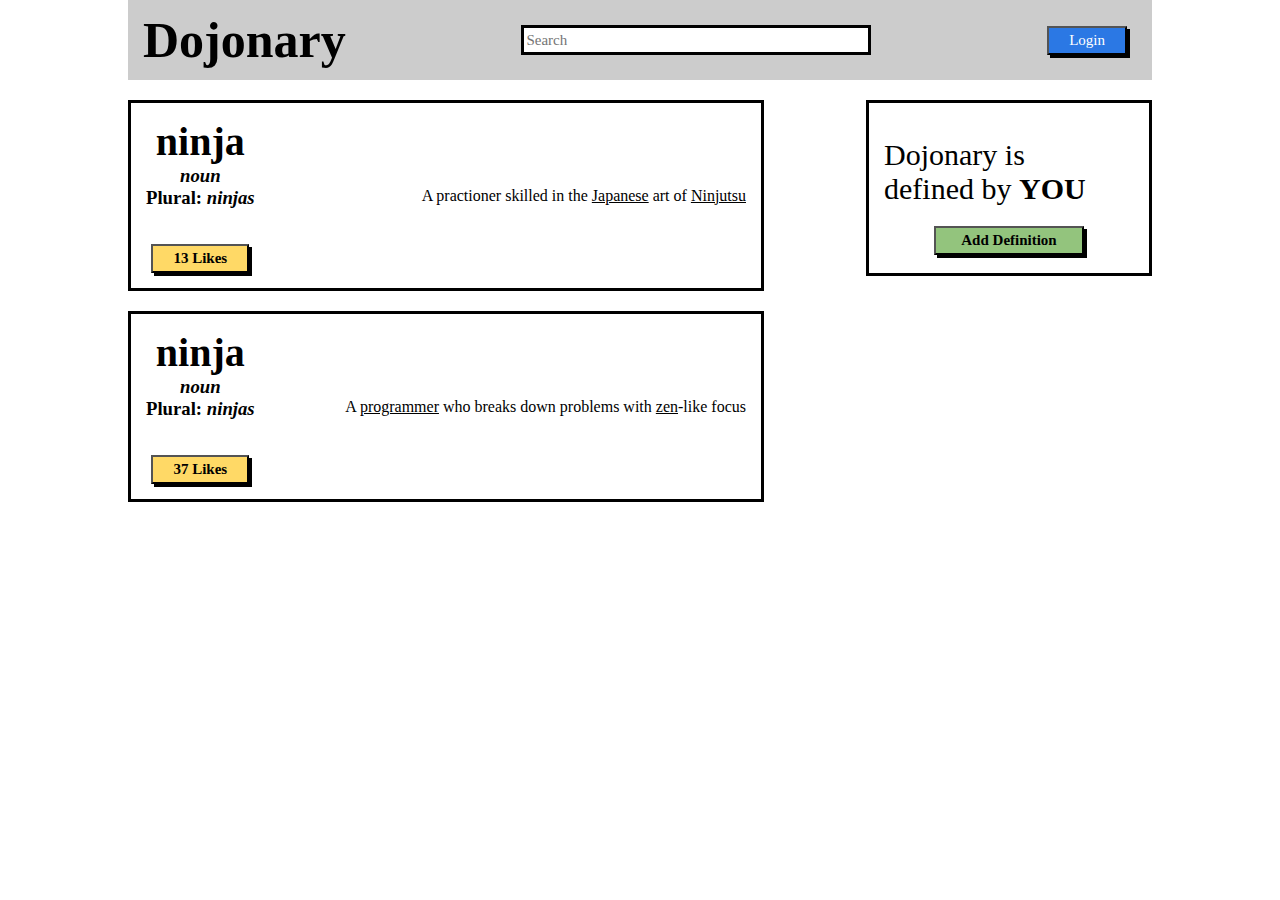
<file: 1. Evento onclick/index.html>
<!DOCTYPE html>
<html lang="en">

<head>
    <meta charset="UTF-8">
    <meta name="viewport" content="width=device-width, initial-scale=1.0">
    <link rel="stylesheet" href="style.css">
    <link rel="preconnect" href="https://fonts.googleapis.com">
    <link rel="preconnect" href="https://fonts.gstatic.com" crossorigin>
    <link href="https://fonts.googleapis.com/css2?family=Roboto:wght@300&display=swap" rel="stylesheet">
    <title>Dojonary</title>
</head>

<body>
    <div id="searchBar">
        <h1 class="searchBarTitle">Dojonary</h1>
        <form>
            <label for="search"></label>
            <input type="search" id="search" name="search" placeholder="Search">
        </form>
        <button type="button" id="loginBtn" onclick="logOut()">Login</button>
    </div>
    <div id="mainPage">
        <div id="column1">
            <div class="definition">
                <div class="pronunAndLikes">
                    <div class="pronunAndLikesContainer">
                        <div class="pronunciation">
                            <h3 class="singular">ninja</h3>
                            <h3 class="fonic">noun</h3>
                            <h3 class="plural">Plural: <i>ninjas</i></h3>
                            <button type="button" class="likesBtn" onclick="likesClick()"><span class="numberLikes">13</span> Likes</button>
                        </div>
                        <div class="definition">A practioner skilled in the <ins>Japanese</ins> art of
                            <ins>Ninjutsu</ins></div>
                    </div>
                </div>
            </div>
            <div class="definition">
                <div class="pronunAndLikes">
                    <div class="pronunAndLikesContainer">
                        <div class="pronunciation">
                            <h3 class="singular">ninja</h3>
                            <h3 class="fonic">noun</h3>
                            <h3 class="plural">Plural: <i>ninjas</i></h3>
                            <button type="button" class="likesBtn" onclick="likesClick()"><span class="numberLikes">37</span> Likes</button>
                        </div>
                        <div class="definition">A <ins>programmer</ins> who breaks down problems with
                            <ins>zen</ins>-like focus</div>
                    </div>
                </div>
            </div>
        </div>
        <div id="column2">
            <div class="addWord">
                <div class="message">Dojonary is <br> defined by <strong>YOU</strong></div>
                <div class="removeAddDefBtnContainer">
                    <button type="button" class="addDefinitionBtn" onclick="removeAddDefBtn()">Add Definition</button>
                </div>
            </div>
        </div>
    </div>
    <script type="text/javascript" src="./script.js"></script>
</body>

</html>
</file>
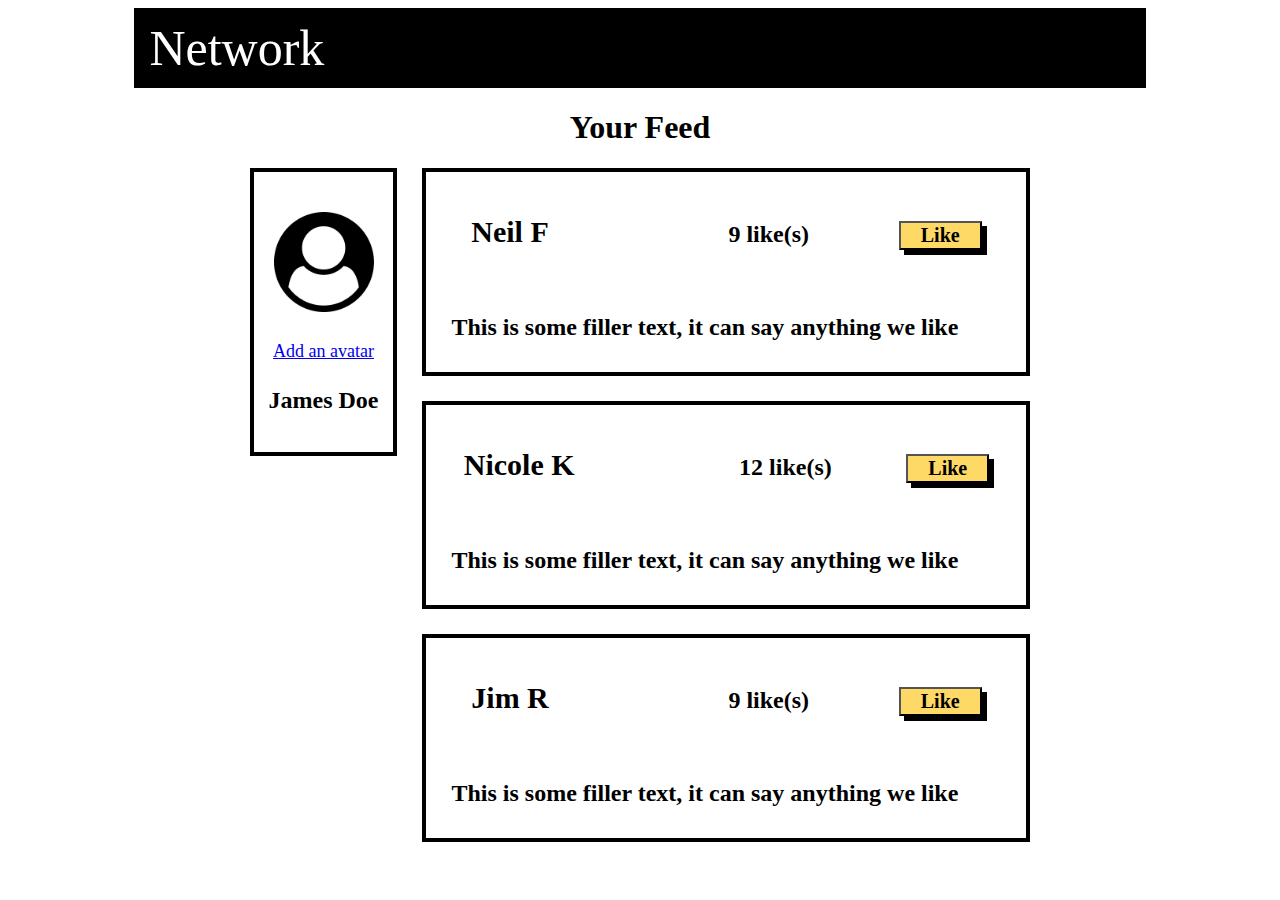
<file: 3. Me gusta “me gusta”/index.html>
<!DOCTYPE html>
<html lang="en">
<head>
    <meta charset="UTF-8">
    <meta name="viewport" content="width=device-width, initial-scale=1.0">
    <link rel="stylesheet" href="css/style.css">
    <link rel="preconnect" href="https://fonts.googleapis.com">
    <link rel="preconnect" href="https://fonts.gstatic.com" crossorigin>
    <link href="https://fonts.googleapis.com/css2?family=Roboto:wght@300&display=swap" rel="stylesheet">
    <title>Me gusta</title>
</head>
<body>
    <div id="bar">
        <h1 class="barTitle">Network</h1>
    </div>
    <h1 class="pageTitle">Your Feed</h1>
    <div class="mainPage">
        <div class="userAvatar">
            <div class="picContainer">
                <img class="userPic" src="img/user-circle.png" alt="User profile picture">
            </div>
            <a class="link" href="url">Add an avatar</a>
            <h2 class="userName">James Doe</h2>
        </div>
        <div class="messages">
            <div id="neil" class="likesContainer">
                <div class="row1">
                    <h1 class="user">Neil F</h1>
                    <h2 class="likes"><span class="likesNumber">9</span> like(s)</h2>
                    <div class="likeBtnContainer">
                        <button type="button" class="likeBtn" onclick="addLike('neil')">Like</button>
                    </div>
                </div>
                <div class="row2">
                    <h1 class="meesage">This is some filler text, it can say anything we like</h1>
                </div>
            </div>
            <div id="nicole" class="likesContainer">
                <div class="row1">
                    <h1 class="user">Nicole K</h1>
                    <h2 class="likes"><span class="likesNumber">12</span> like(s)</h2>
                    <div class="likeBtnContainer">
                        <button type="button" class="likeBtn" onclick="addLike('nicole')">Like</button>
                    </div>
                </div>
                <div class="row2">
                    <h1 class="meesage">This is some filler text, it can say anything we like</h1>
                </div>
            </div>
            <div id="jim" class="likesContainer">
                <div class="row1">
                    <h1 class="user">Jim R</h1>
                    <h2 class="likes"><span class="likesNumber">9</span> like(s)</h2>
                    <div class="likeBtnContainer">
                        <button type="button" class="likeBtn" onclick="addLike('jim')">Like</button>
                    </div>
                </div>
                <div class="row2">
                    <h1 class="meesage">This is some filler text, it can say anything we like</h1>
                </div>
            </div>
        </div>
    </div>
    <script src="script.js"></script>
</body>
</html>
</file>
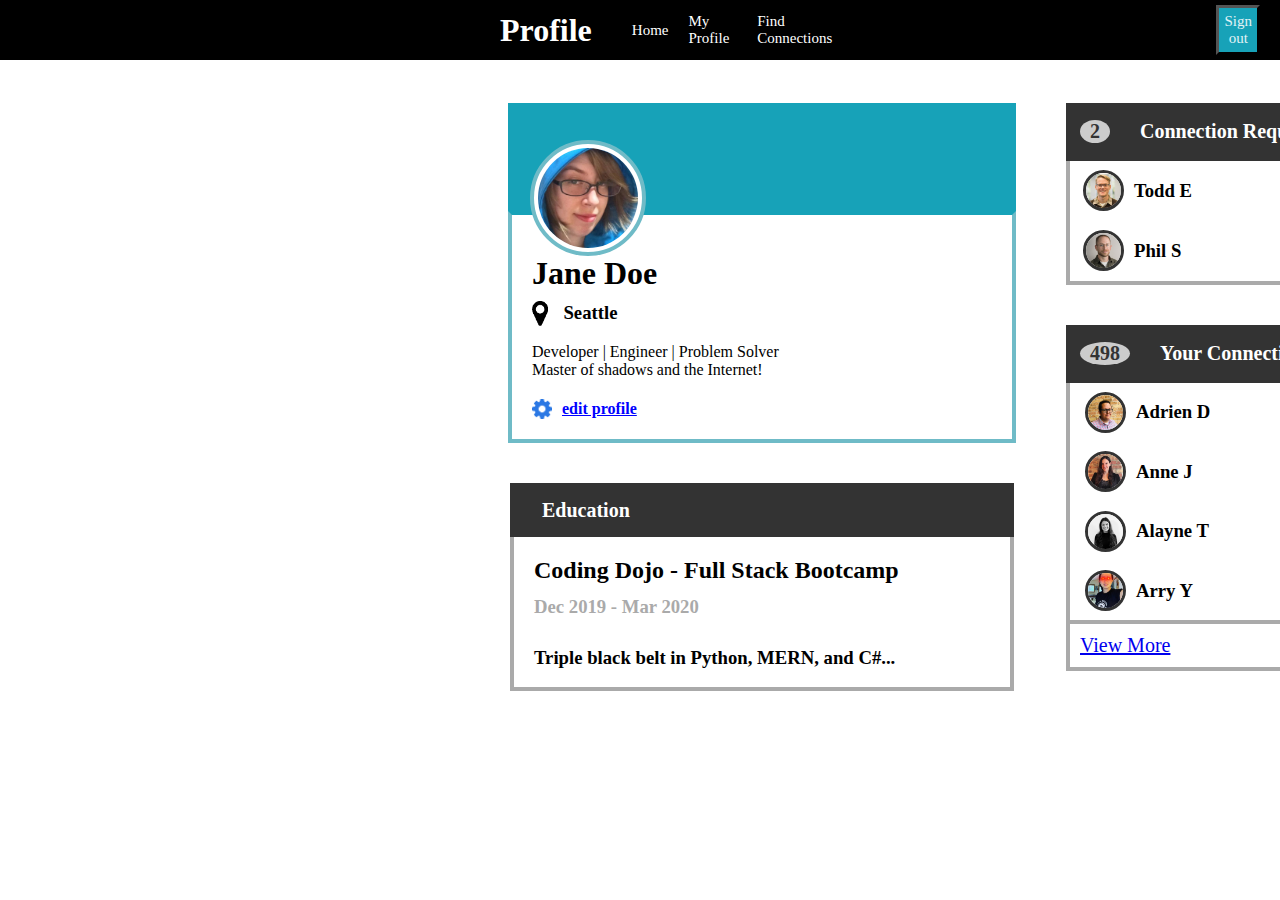
<file: 4. Hacer conexiones/index.html>
<!DOCTYPE html>
<html lang="en">

<head>
    <meta charset="UTF-8">
    <meta name="viewport" content="width=device-width, initial-scale=1.0">
    <link rel="stylesheet" href="css/style.css">
    <title>Profile</title>
</head>

<body>
    <div id="navBar">
        <h1 class="navTitle">Profile</h1>
        <ul class="navLinks">
            <li><a href="#" class="navTitles">Home</a></li>
            <li><a href="#" class="navTitles">My Profile</a></li>
            <li><a href="#" class="navTitles">Find Connections</a></li>
            <li><button class="signOutBtn">Sign out</button></li>
        </ul>
    </div>
    <div id="mainWindow">
        <div id="column1">
            <div id="userCard">
                <div class="topUserCardContainer">
                    <header class="topUserCard"></header>
                    <div class="profilePicContainer">
                        <img class="profilePic" src="img/jane-m.jpg" alt="Profile picture">
                    </div>
                </div>
                <main class="userProfile">
                    <h1 class="name">Jane Doe</h1>
                    <div class="location">
                        <img class="mapMarker" src="img/map-marker.png" alt="Map Marker">
                        <h3 class="city">Seattle</h3>
                    </div>
                    <div>
                        Developer | Engineer | Problem Solver
                        <br>
                        Master of shadows and the Internet!
                    </div>
                    <footer>
                        <img class="gear" src="img/gear.png" alt="Settings Icon">
                        <h4 class="editProfile" onclick="editProfile()">edit profile</h4>
                    </footer>
                </main>
            </div>
            <div id="education">
                <div class="topEducation">
                    <h1 class="titles1">Education</h1>
                </div>
                <div class="mainEducation">
                    <h2 class="info1">Coding Dojo - Full Stack Bootcamp</h2>
                    <h3 class="info2">Dec 2019 - Mar 2020</h3>
                    <h3 class="info3">Triple black belt in Python, MERN, and C#...</h3>
                </div>
            </div>
        </div>
        <div id="column2">
            <div id="sideNav">
                <div class="connectionReq">
                    <div class="topConnec1">
                        <h1 class="bubbleNumber1">2</h1>
                        <h1 class="titles1">Connection Requests</h1>
                    </div>
                    <div class="userRequestsContainer">
                        <div class="userRequest">
                            <img class="friendPic" src="img/todd-s.jpg" alt="Todd's Picture">
                            <h3>Todd E</h3>
                            <div class="requestBtns">
                                <button class="acceptBtn" onclick="acceptRequest()"></button>
                                <button class="denyBtn" onclick="denyRequest()"></button>
                            </div>
                        </div>
                        <div class="userRequest">
                            <img class="friendPic" src="img/phil-s.jpg" alt="Phil's Picture">
                            <h3>Phil S</h3>
                            <div class="requestBtns">
                                <button class="acceptBtn" onclick="acceptRequest()"></button>
                                <button class="denyBtn" onclick="denyRequest()"></button>
                            </div>
                        </div>
                    </div>
                </div>
                <div id="connections">
                    <div class="topConnec2">
                        <h1 class="bubbleNumber2">498</h1>
                        <h1 class="titles1">Your Connections</h1>
                    </div>
                    <div class="userFriends">
                        <div class="friend">
                            <img class="friendPic" src="img/adrien-s.jpg" alt="Adrien's Picture">
                            <h3>Adrien D</h3>
                        </div>
                        <div class="friend">
                            <img class="friendPic" src="img/anne-s.jpg" alt="Anne's Picture">
                            <h3>Anne J</h3>
                        </div>
                        <div class="friend">
                            <img class="friendPic" src="img/alayne-s.jpg" alt="Alayne's Picture">
                            <h3>Alayne T</h3>
                        </div>
                        <div class="friend">
                            <img class="friendPic" src="img/arry-s.jpg" alt="Arry's Picture">
                            <h3>Arry Y</h3>
                        </div>
                        <div class="expand">
                            <a href="#" class="expandLink">View More</a>
                        </div>
                    </div>
                </div>
            </div>
        </div>
    </div>
    <script src="script.js"></script>
</body>

</html>
</file>
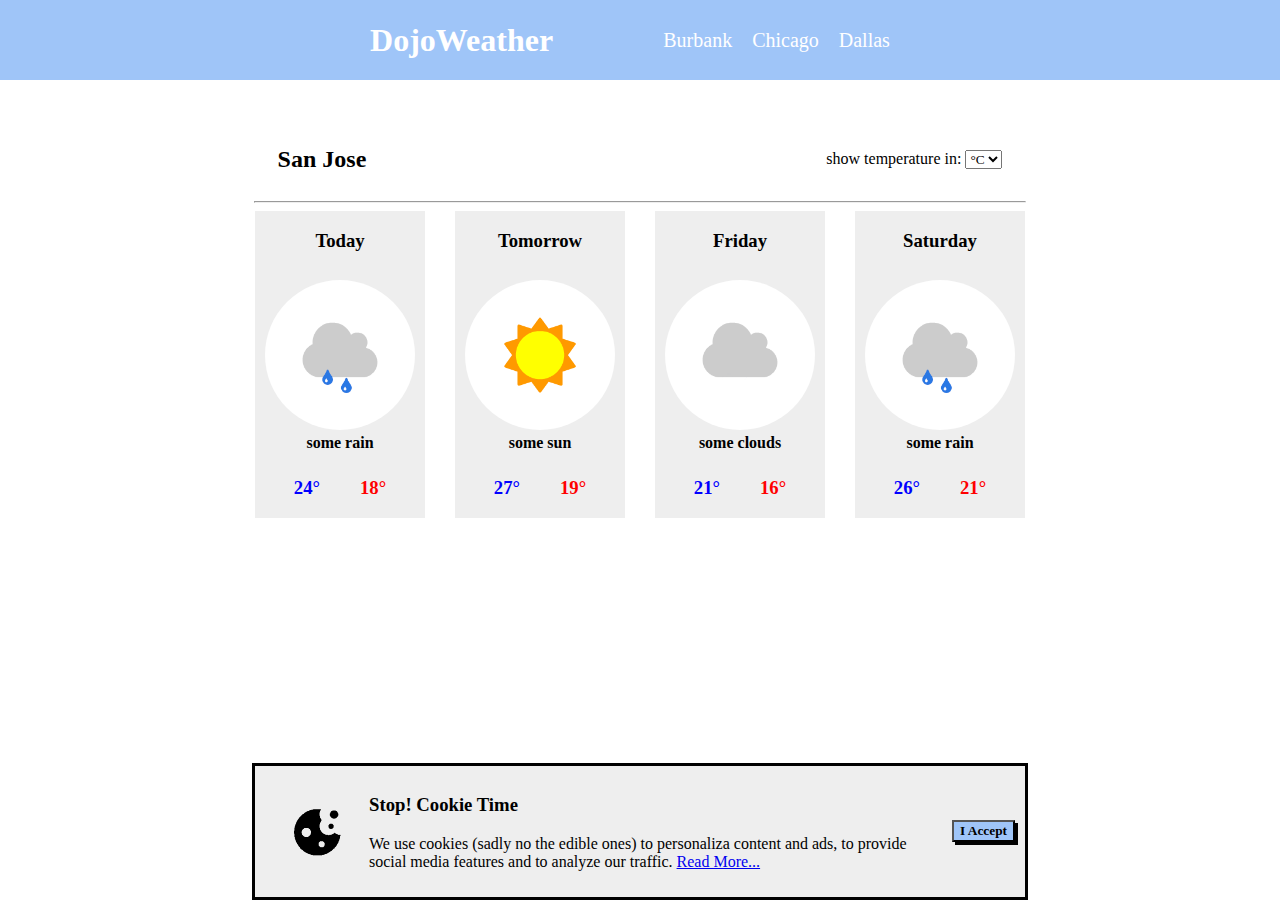
<file: 5. TiempoDojo/index.html>
<!DOCTYPE html>
<html lang="en">

<head>
    <meta charset="UTF-8">
    <meta name="viewport" content="width=device-width, initial-scale=1.0">
    <link rel="preconnect" href="https://fonts.googleapis.com">
    <link rel="preconnect" href="https://fonts.gstatic.com" crossorigin>
    <link href="https://fonts.googleapis.com/css2?family=Roboto:wght@300&display=swap" rel="stylesheet">
    <link rel="stylesheet" href="css/style.css">
    <title>Weather Forecast</title>
</head>

<body>
    <div class="mainPage">
        <header>
            <div id="navBar">
                <h1 class="navTitle">DojoWeather</h1>
                <ul class="navLinks">
                    <li><a href="#" class="navTitles" onclick="loadingAlert()">Burbank</a></li>
                    <li><a href="#" class="navTitles" onclick="loadingAlert()">Chicago</a></li>
                    <li><a href="#" class="navTitles" onclick="loadingAlert()">Dallas</a></li>
                </ul>
            </div>
        </header>
        <hr>
        <div class="top">
            <div class="cityContainer">
                <h2 class="city">San Jose</h2>
            </div>
            <form>
                <label>show temperature in:</label>
                <select id="units">
                    <option value="celsius">°C</option>
                    <option value="fahrenheit">°F</option>
                </select>
            </form>
        </div>
        <hr style="width: 770px">
        <div class="row">
            <div class="dayWeather">
                <h3 class="day">Today</h3>
                <div class="imgContainer">
                    <img class="img" src="img/some_rain.png" alt="some rain">
                </div>
                <h4 class="weather">some rain</h4>
                <div class="temperature">
                    <h3 class="blue"><span class="number" dataCelsius="24">24</span>°</>
                    <h3 class="red"><span class="number" dataCelsius="18">18</span>°</h3>
                </div>
            </div>
            <div class="dayWeather">
                <h3 class="day">Tomorrow</h3>
                <div class="imgContainer">
                    <img class="img" src="img/some_sun.png" alt="some sun">
                </div>
                <h4 class="weather">some sun</h4>
                <div class="temperature">
                    <h3 class="blue"><span class="number" dataCelsius="27">27</span>°</h3>
                    <h3 class="red"><span class="number" dataCelsius="19">19</span>°</h3>
                </div>
            </div>
            <div class="dayWeather">
                <h3 class="day">Friday</h3>
                <div class="imgContainer">
                    <img class="img" src="img/some_clouds.png" alt="some clouds">
                </div>
                <h4 class="weather">some clouds</h4>
                <div class="temperature">
                    <h3 class="blue"><span class="number" dataCelsius="21">21</span>°</h3>
                    <h3 class="red"><span class="number" dataCelsius="16">16</span>°</h3>
                </div>
            </div>
            <div class="dayWeather">
                <h3 class="day">Saturday</h3>
                <div class="imgContainer">
                    <img class="img" src="img/some_rain.png" alt="some rain">
                </div>
                <h4 class="weather">some rain</h4>
                <div class="temperature">
                    <h3 class="blue"><span class="number" dataCelsius="26">26</span>°</h3>
                    <h3 class="red"><span class="number" dataCelsius="21">21</span>°</h3>
                </div>
            </div>
        </div>
        <footer>
            <div class="cookiesContainer">
                <img class="cookiePic" src="img/cookie.png" alt="cookie picture">
                <div class="text">
                    <h3>Stop! Cookie Time</h3>
                    <p>We use cookies (sadly no the edible ones) to personaliza content and ads, to provide social media features and to analyze our traffic. <a href="url">Read More...</a></p>
                </div>
                <div class="btnContainer">
                    <button class="acceptBtn" onclick="removeWindow()">I Accept</button>
                </div>
            </div>
        </footer>
    </div>
    <script src="script.js"></script>
</body>

</html>
</file>
<file: 1. Evento onclick/style.css>
* {
    font-family: 'Comic Neue', cursive;
}

body {
    margin: 0;
    padding: 0;
}

#searchBar {
    display: inline-flex;
    justify-content: space-between;
    align-items: center;
    margin-left: 10%;
    background-color: #cccccc;
    width: 80%;
    height: 80px;
}

.searchBarTitle {
    margin-left: 15px;
    font-size: 50px;
}

#search {
    width: 350px;
    height: 30px;
    border: 3px solid black;
    font-size: 15px;
}

#loginBtn {
    background-color: #2b78e4;
    box-shadow: 3px 3px black;
    color: white;
    padding: 4px 20px;
    font-size: 15px;
    margin-right: 25px;
}

#mainPage {
    display: flex;
    justify-content: space-between;
    width: 80%;
    margin: 0 auto;
}

#column1 {
    display: flex;
    flex-direction: column;
}

.pronunAndLikesContainer {
    display: flex;
    align-items: center;
    justify-content: space-between;
}

.pronunAndLikes {
    padding: 15px;
    margin-top: 20px;
    width: 600px;
    border: 3px solid black;
}

.pronunciation {
    text-align: center;
  }
  
.pronunciation h3 {
    margin: 0;
  }

.singular {
    font-size: 40px;
}

.fonic {
    font-style: oblique;
}

.likesBtn {
    background-color: #ffd966;
    box-shadow: 3px 3px black;
    color: black;
    padding: 4px 20px;
    font-size: 15px;
    font-weight: 600;
    margin-top: 35px;
}

#column2 {
    display: flex;
    flex-direction: column;
}

.addWord {
    padding: 15px;
    margin-top: 20px;
    font-size: 30px;
    width: 250px;
    height: 140px;
    border: 3px solid black;
    display: flex;
    flex-direction: column;
    justify-content: space-around;
}

.message {
    margin-top: 20px;
}

.removeAddDefBtnContainer {
    display: flex;
    justify-content: space-around;
    margin-top: 20px;
    margin-bottom: 25px;
}

.addDefinitionBtn {
    width: 150px;
    background-color: #93c47d;
    box-shadow: 3px 3px black;
    color: black;
    padding: 4px 20px;
    font-size: 15px;
    font-weight: 600;
}
</file>
<file: 3. Me gusta “me gusta”/css/style.css>
* {
    font-family: 'Comic Neue', cursive;
}

#bar {
    display: inline-flex;
    justify-content: space-between;
    align-items: center;
    margin-left: 10%;
    background-color: black;
    width: 80%;
    height: 80px;
}

.barTitle {
    font-size: 50px;
    font-weight: lighter;
    color: white;
    margin-left: 15px;
}

.pageTitle {
    text-align: center;

}

.mainPage {
    display: flex;
    flex-direction: row;
    justify-content: center;
}

.userAvatar {
    height: 250px;
    padding: 15px;
    border: 4px solid black;
    display: flex;
    flex-direction: column;
    align-items: center;
    margin-right: 25px;
}

.userPic {
    width: 100px;
    height: 100px;
}

.userPic, .link, .userName {
    margin-top: 25px;
}

.link {
    font-size: large;
}

.messages {
    display: flex;
    flex-direction: column;
}

.likesContainer {
    width: 600px;
    height: 200px;
    border: 4px solid black;
    margin-bottom: 25px;
    display: flex;
    flex-direction: column;
    justify-content: space-around;
}

.row1 {
    display: flex;
    flex-direction: row;
    justify-content: space-around;
    align-items: baseline;
}

.user {
    font-size: 30px;
    font-weight: l;
}

.likes {
    padding-left: 90px;
}

.row2 {
    padding-left: 25px;
    font-size: 12px;
    align-items: center;
}



.likeBtn {
    background-color: #ffd966;
    box-shadow: 5px 5px black;
    color: black;
    padding: 1px 20px;
    font-size: 20px;
    font-weight: 600;
    margin-top: 35px;
}
</file>
<file: 4. Hacer conexiones/css/style.css>
* {
    font-family: cursive;
}

#navBar {
  background-color: black;
  display: flex;
  height: 60px;
  width: 100%;
  margin: 0;
  padding: 0;
  position: fixed;
  top: 0;
  left: 0;
}

.navTitle {
    align-items: center;
    display: inline-flex;
    margin-left: 500px;
    color: white;
}

.navLinks {
    font-size: 15px;
    display: inline-flex;
    align-items: center;
}

ul {
    list-style: none;
}

.navLinks li {
    margin-right: 20px;
}

.navTitles {
    color: white;
    text-decoration: none;
}

#mainWindow {
    display: inline-flex;
}

.signOutBtn {
    font-size: 15px;
    background-color: #17a2b8;
    color: #e2f3f6;
    box-shadow: 4px 4px black;
    padding: 5px;
    border-width: 3px;
    margin-left: 360px;
}

#column1 {
    margin-top: 70px;
    display: flex;
    flex-direction: column;
    align-items: center;
}

#column2 {
    margin-top: 70px;
    display: flex;
}

#contentContainer {
    flex: 1;
    display: flex;
    flex-direction: column;
}

.topUserCardContainer {
    margin-top: 25px;
    width: 500px;
    margin-left: 500px;
    border: 4px solid #17a2b8;
    font-family: cursive;
}

.topUserCard {
    height: 100px;
    width: auto;
    background-color: #17a2b8;
    
}

.profilePicContainer {
    height: 100px;
    width: 100px;
    border: 4px solid #6fbbc7;
    border-radius: 60px;
    padding: 4px;
    background-color: white;
    position: absolute;
    top: 140px;
    left: 530px;
}

.profilePic {
    height: 100px;
    width: 100px;
    border-radius: 60px;
}

.name {
    margin-top: 40px;
}

.mapMarker {
    height: 25px;
    margin-right: 15px;
}

.gear {
    height: 20px;
    margin-right: 10px;
}

.location {
    display: inline-flex;
    align-items: center;
    margin-top: -30px;
}

footer {
    display: inline-flex;
    align-items: center;
}

.editProfile {
    color: blue;
    text-decoration-line: underline;
    cursor: pointer;
}

.userProfile {
    width: 480px;
    padding-left: 20px;
    border: 4px solid #6fbbc7;
    margin-left: 500px;
    border-top-color: #17a2b8;
    display: flex;
    flex-direction: column;
}

#sideNav {
    display: flex;
    flex-direction: column;
    margin-top: 25px;
    margin-left: 50px;
}

.topConnec1 {
    background-color: #333333;
    color: white;
    font-size: 10px;
    display: inline-flex;
    width: 303px;
    margin-right: 100px;
    border: 4px solid #333333;
}

.topConnec2 {
    color: white;
    background-color: #333333;
    width: 303px;
    font-size: 10px;
    display: inline-flex;
    margin-right: 100px;
    margin-top: 30px;
    border: 4px solid #333333;
}


.bubbleNumber1 {
    padding-left: 10px;
    padding-right: 10px;
    border-radius: 50%;
    background-color: #cccccc;
    margin-left: 10px;
    color: #333333;
}

.bubbleNumber2 {
    padding-left: 10px;
    padding-right: 10px;
    border-radius: 50%;
    background-color: #cccccc;
    margin-left: 10px;
    color: #333333;
}

.titles1 {
    margin-left: 30px;
}


.userRequestsContainer {
    width: 303px;
    display: flex;
    flex-direction: column;
    justify-content: space-around;
    align-items: center;
    border: 4px solid #aaaaaa;
    border-top: none; 
}

.userRequest {
    display: flex;
    align-items: center;
    justify-content: space-between;
    height: 60px;
    width: 297px;
}

.friendPic {
    height: 35px;
    width: 35px;
    border-radius: 60px;
    border: 3px solid #333333;
    margin-left: 10px;
    margin-right: 10px;
}

.acceptBtn {
    padding: 15px;
    background-image: url("../img/accept-circle.png");
    background-size: contain;
    border-radius: 60px;
    border: none;
}

.denyBtn {
    padding: 15px;
    background-image: url("../img/close-circle.png");
    background-size: contain;
    border-radius: 60px;
    border: none;
    margin-right: 10px;
}

.requestBtns {
    margin-left: auto;
}

.icons1 {
    height: 30px;
    width: 30px;
    margin-left: 100px;
}

.icons2 {
    height: 30px;
    width: 30px; 
}

#connections {
    margin-top: 10px;
    height: 350px;
    width: 303px;
}

.friend {
    display: inline-flex;
    align-items: center;
    margin-left: 5px;
}

.userFriends {
    width: 303px;
    display: flex;
    flex-direction: column;
    border: 4px solid #aaaaaa;
    border-top: none;
}

.expand {
    padding: 10px;
    border: 4px solid #aaaaaa;
    border-bottom: none;
    border-right: none;
    border-left: none;
    font-size: 20px;
}

#education {
    margin-top: 40px;
    margin-left: 500px;
}
.topEducation {
    width: 500px;
    padding: 2px;
    background-color: #333333;
    color: white;
    font-size: 10px;
}

.mainEducation {
    width: 496px;
    border: 4px solid #aaaaaa;
    display: flex;
    flex-direction: column;
    border-top: none;
}

.info1, .info2, .info3 {
    margin-left: 20px;
}

.info2 {
    margin-top: -8px;
    color: #aaaaaa;
}

.info3 {
    margin-top: 10px;
}
</file>
<file: 5. TiempoDojo/css/style.css>
* {
    font-family: 'Comic Neue', cursive;
}

.mainPage {
    display: flex;
    flex-direction: column;
    align-items: center;
}

#navBar {
    background-color: #9fc5f8;
    height: 80px;
    width: 100%;
    margin: 0;
    padding: 0;
    position: fixed;
    top: 0;
    left: 0;
    display: flex;
    justify-content: space-evenly;
    align-items: center;
}

.navTitle {
    align-items: center;
    display: inline-flex;
    color: white;
    margin-right: -300px;
}

.navLinks {
    font-size: 20px;
    display: inline-flex;
    align-items: center;
}

ul {
    list-style: none;
}

.navLinks li {
    margin-right: 20px;
}

.navTitles {
    color: white;
    text-decoration: none;
}

.top {
    margin-top: 100px;
    display: flex;
    align-items: center;
    justify-content: space-between;
}

.cityContainer {
    display: flex;
    align-items: center;
}

.city {
    margin-right: 460px;
}

form {
    margin: 0;
}

.row {
    display: flex;
    flex-direction: row;
    justify-content: center;
}

.dayWeather {
    background-color: #eeeeee;
    display: flex;
    flex-direction: column;
    align-items: center;
    margin-right: 15px;
    margin-left: 15px;
}

.imgContainer {
    padding: 10px;
}

.img {
    height: 150px;
    width: 150px;
    border-radius: 50%;
}

.weather {
    margin-top: -10px;
}

.temperature {
    display: flex;
    margin-top: -15px;
}

.blue {
    margin-right: 20px;
    color: blue;
}

.red {
    margin-left: 20px;
    color: red;
}

.cookiesContainer {
    border: 3px solid black;
    background-color: #eeeeee;
    display: flex;
    align-items: center;
    width: 750px;
    margin-top: 10px;
    padding: 10px;
    position: fixed;
    bottom: 0;
    left: 50%;
    transform: translateX(-50%);
}

.cookiePic {
    padding-right: 20px;
    padding-left: 20px;
}

.acceptBtn {
    background-color: #9fc5f8;
    font-weight: bold;
    white-space: nowrap;
    margin-left: 10px;
    box-shadow: 3px 3px black;
}
</file>
